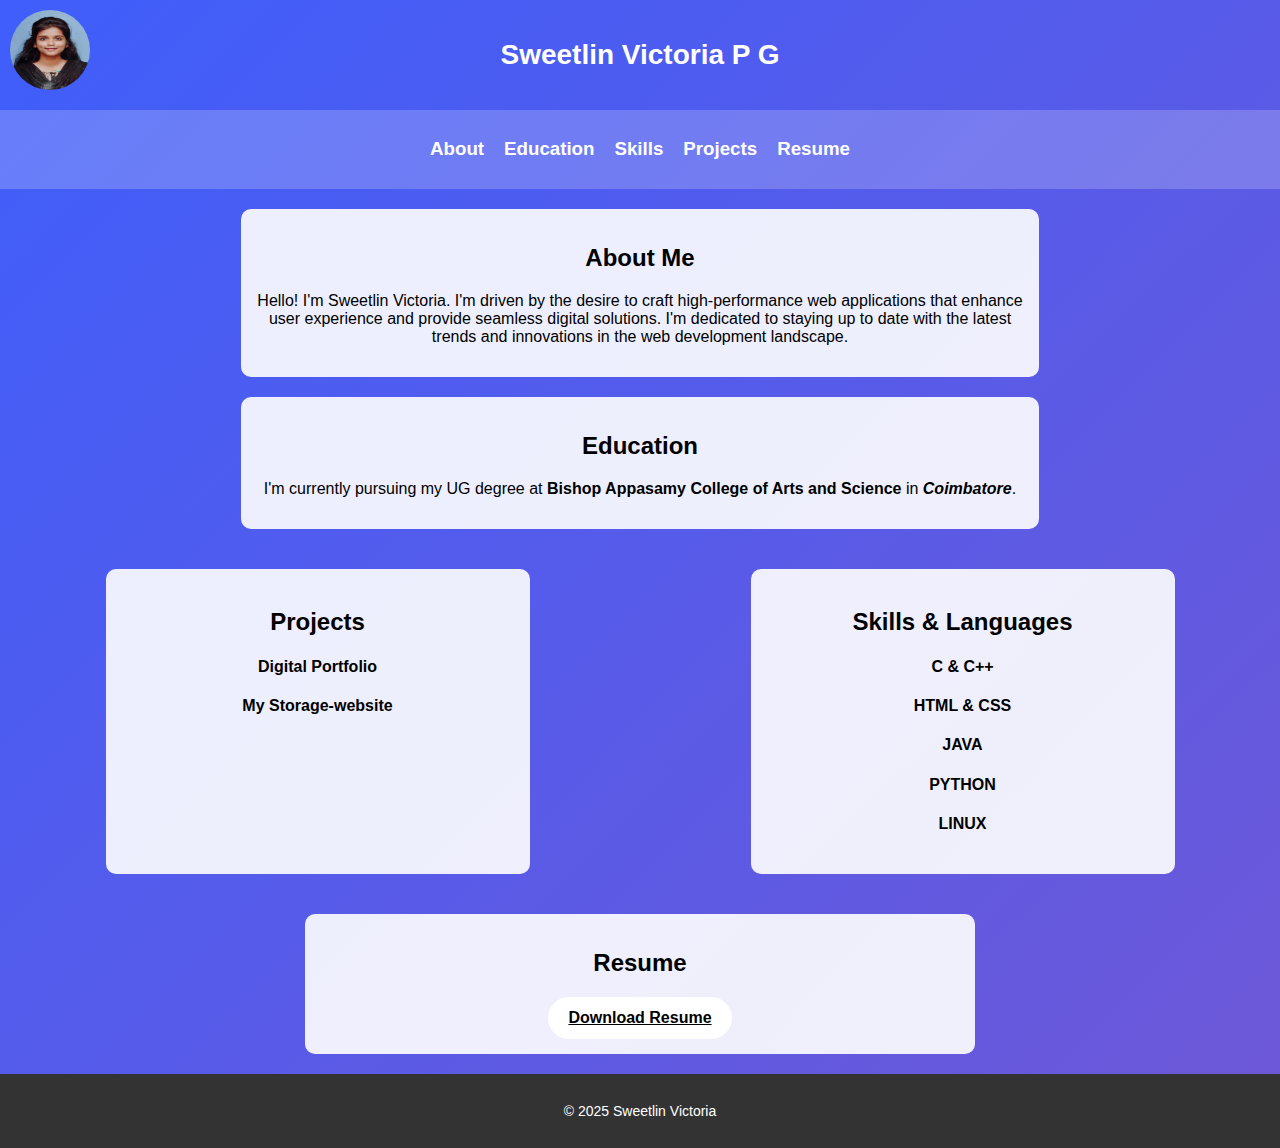
<file: index.html>
<!DOCTYPE html>
<html lang="en">
<head>
    <meta charset="UTF-8">
    <meta name="viewport" content="width=device-width, initial-scale=1.0">
    <title>My Portfolio</title>
    <link rel="stylesheet" href="background_11.css">
</head>
<body>
    <header>
        <img src="WhatsApp Image 2025-03-29 at 11.19.24 AM.jpeg" alt="Your Photo" class="profile-pic">
        <h1 class="header-title">Sweetlin Victoria P G</h1>
    </header>

    <nav class="navbar">
        <h3>About</h3>
        <h3>Education</h3>
        <h3>Skills</h3>
        <h3>Projects</h3>
        <h3>Resume</h3>
    </nav>

    <main>
        <section id="about" class="section hover-box">
            <h2>About Me</h2>
            <p>Hello! I'm Sweetlin Victoria. I'm driven by the desire to craft high-performance web applications that enhance user experience and provide seamless digital solutions. I'm dedicated to staying up to date with the latest trends and innovations in the web development landscape.</p>
        </section>

        <section class="education-section hover-box">
            <div class="education-box">
                <h2>Education</h2>
                <p>I'm currently pursuing my UG degree at <B>Bishop Appasamy College of Arts and Science</B> in <b><i>Coimbatore</i></b>.</p>
            </div>
        </section>

        <section class="portfolio-section">
            <div class="portfolio-box hover-box" id="projects">
                <h2>Projects</h2>
                <h4>Digital Portfolio</h4>
                <h4>My Storage-website</h4>
            </div>

            <div class="portfolio-box hover-box" id="skills">
                <h2>Skills & Languages</h2>
                <h4>C & C++</h4>
                <h4>HTML & CSS</h4>
                <h4>JAVA</h4>
                <h4>PYTHON</h4>
                <h4>LINUX</h4>
            </div>
        </section>
        <div class="resume-container hover-box">
            <h2 class="resume-title">Resume</h2>
            <a href="Resume.pdf" class="round-button" download>Download Resume</a>
        </div>
    </main>
    <footer>
        <p>&copy; 2025 Sweetlin Victoria</p>
    </footer>
    </body>
 </html>
</file>
<file: background_11.css>
body {
    margin: 0;
    padding: 0;
    font-family: Arial, sans-serif;
    background: linear-gradient(-45deg, #fc466b, #3f5efb);
    background-size: 400% 400%;
    animation: gradientAnimation 10s ease infinite;
    color: white;
    text-align: center;
}

@keyframes gradientAnimation {
    0% {
        background-position: 0% 50%;
    }
    50% {
        background-position: 100% 50%;
    }
    100% {
        background-position: 0% 50%;
    }
}
/* Header Styling */
header {
    display: flex;
    align-items: center;
    justify-content: center;
    padding: 20px;
    position: relative;
}

/* Profile Image - Positioned to the Top Left */
.profile-pic {
    width: 80px;
    height: 80px;
    border-radius: 50%;
    position: absolute;
    top: 10px;
    left: 10px;
}

/* Centered Header Title */
.header-title {
    font-size: 28px;
    font-weight: bold;
    text-align: center;
}

/* Navbar */
.navbar {
    display: flex;
    justify-content: center;
    gap: 20px;
    padding: 10px;
    background: rgba(255, 255, 255, 0.2);
}

/* Sections (Increased transparency to 90%) */
.section, .education-section, .resume-container, .portfolio-box {
    width: 60%;
    margin: 20px auto;
    padding: 15px;
    background: rgba(255, 255, 255, 0.90); /* Increased Transparency */
    border-radius: 10px;
    color: black; /* Ensuring text inside is black */
}

/* Portfolio Section - Adjusted for better spacing */
.portfolio-section {
    display: flex;
    justify-content: center;
    gap: 10px; /* Reduced gap */
    margin-top: 10px; /* Reduced margin */
    flex-wrap: wrap; /* Ensures responsiveness */
}

/* Portfolio Box - Adjusted width and margin */
.portfolio-box {
    width: 30%; /* Slightly wider */
    padding: 20px;
    background: rgba(255, 255, 255, 0.90);
    border-radius: 10px;
    color: black;
    text-align: center;
}

/* Responsive Design */
@media screen and (max-width: 768px) {
    .portfolio-section {
        flex-direction: column;
        align-items: center;
    }

    .portfolio-box {
        width: 80%;
        margin-bottom: 10px; /* Reduced space between boxes */
    }
}

/* Resume Section */
.resume-container {
    width: 50%;
    margin: 20px auto;
    padding: 15px;
    background: rgba(255, 255, 255, 0.90); /* Increased Transparency */
    border-radius: 10px;
    color: black; /* Ensuring text inside is black */
}

/* Round Buttons with Animation */
.round-button {
    display: inline-block;
    padding: 12px 20px;
    background: white;
    color: black;
    border: none;
    border-radius: 50px; /* Makes the button round */
    cursor: pointer;
    font-size: 16px;
    font-weight: bold;
    transition: background 0.4s ease-in-out, color 0.4s ease-in-out;
}

/* Hover Effect: Transitions from white to black */
.round-button:hover {
    background: black;
    color: white;
    transform: scale(1.1);
}

/* Hover Effects */
.hover-box:hover {
    transform: scale(1.02);
    transition: 0.3s ease-in-out;
}

/* Responsive Design */
@media screen and (max-width: 768px) {
    .portfolio-section {
        flex-direction: column;
    }

    .portfolio-box {
        width: 80%;
        margin: 0 auto;
    }

    /* Adjust profile pic for smaller screens */
    .profile-pic {
        width: 60px;
        height: 60px;
        top: 5px;
        left: 5px;
    }
}

/* Footer Styling */
footer {
    background-color: #333333; /* Dark Gray */
    color: white; /* White text */
    text-align: center;
    padding: 15px 0;
    font-size: 14px;
    position: relative;
    bottom: 0;
    width: 100%;
}
</file>
